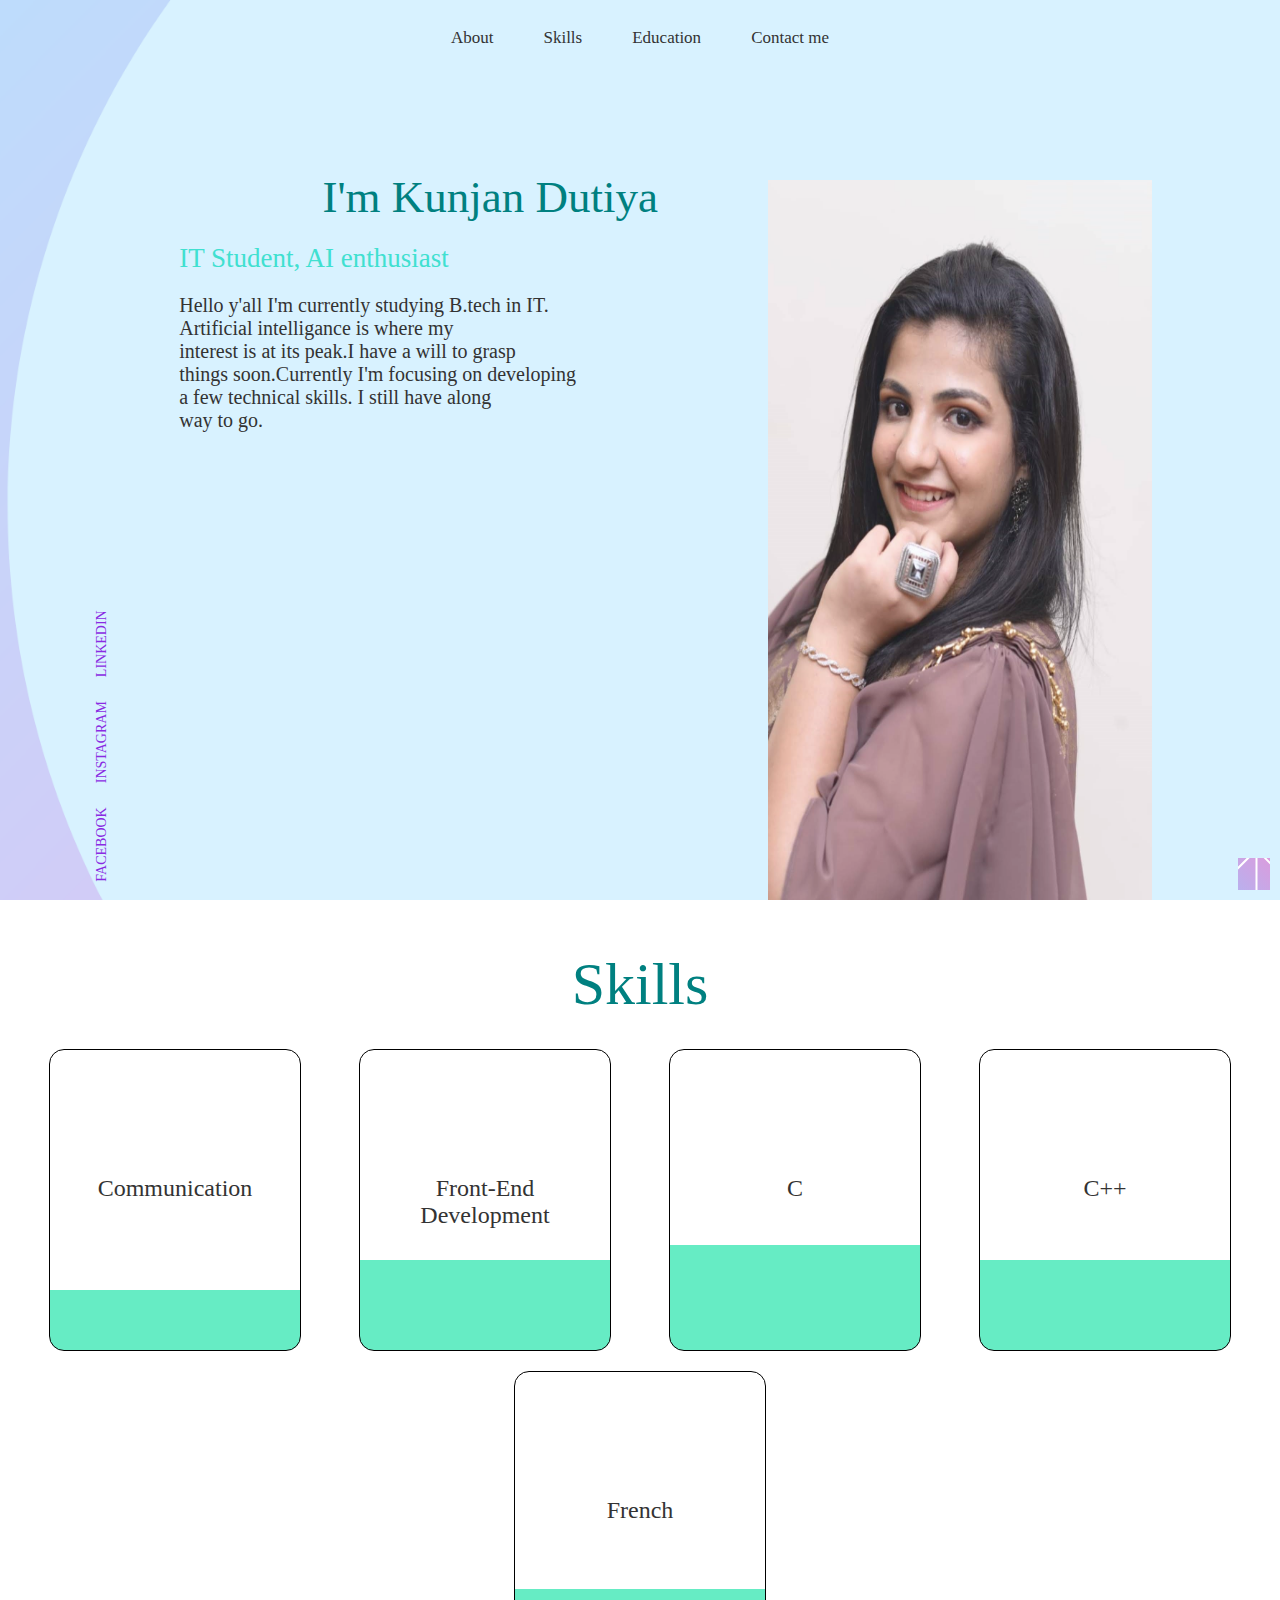
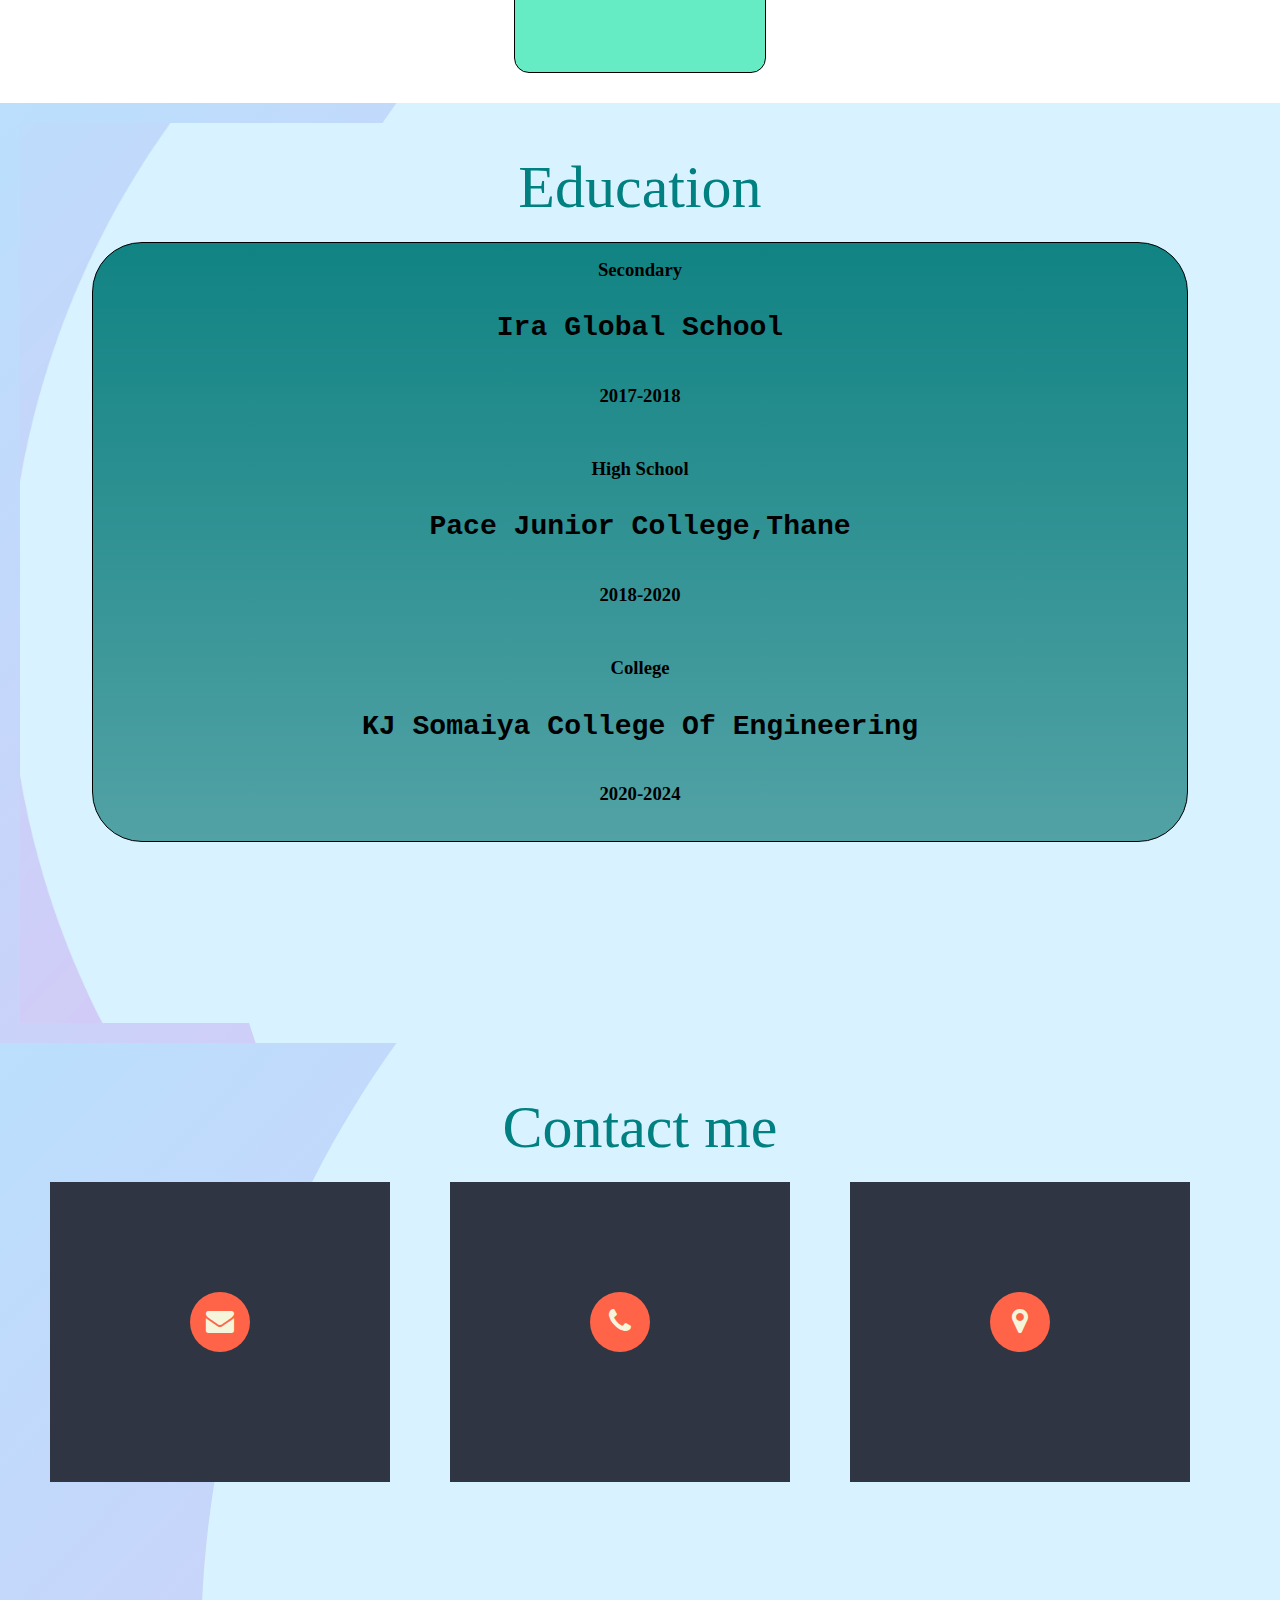
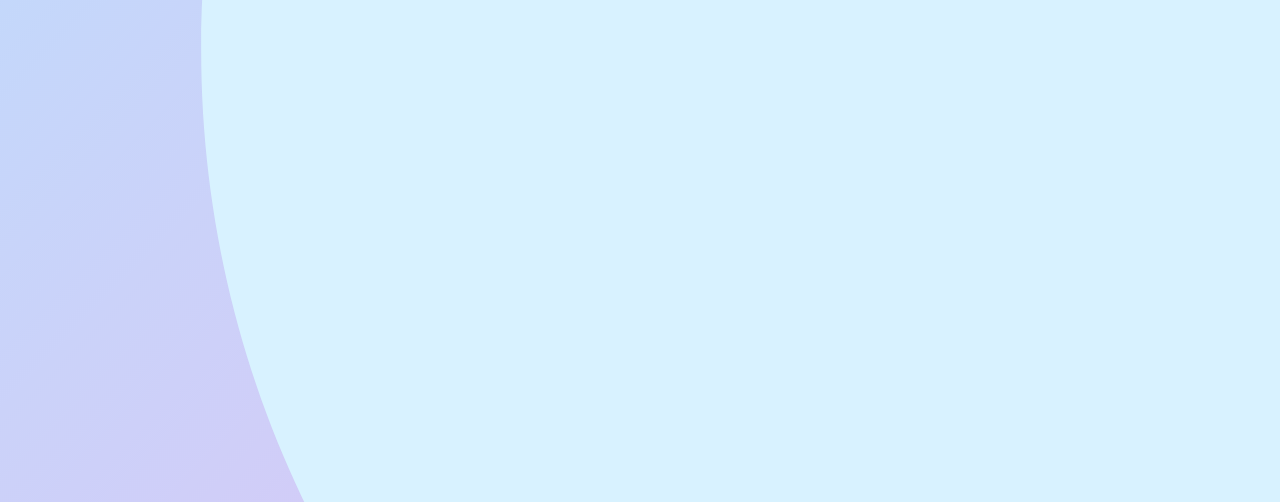
<file: index.html>
<!DOCTYPE html>
<html lang="en">
  <head>
    <link rel="stylesheet" href="style.css" />
    <link
      rel="stylesheet"
      media="screen and (max-width:800px)"
      href="tablet.css"
    />
    <link
      rel="stylesheet"
      media="screeb and (max-width:530px)"
      href="phone.css"
    />
    <link
      rel="stylesheet"
      href="https://cdnjs.cloudflare.com/ajax/libs/font-awesome/4.7.0/css/font-awesome.min.css"
    />
    <meta charset="UTF-8" />
    <meta http-equiv="X-UA-Compatible" content="IE=edge" />
    <meta name="viewport" content="width=device-width, initial-scale=1.0" />
    <script>
      function myFunction() {
        var x = document.getElementById("myTopnav");
        if (x.className === "topnav") {
          x.className += " responsive";
        } else {
          x.className = "topnav";
        }
      }
    </script>
    <title>Kunjan Dutiya</title>
  </head>

  <body>
    <div class="container">
      <div class="topnav" id="myTopnav">
        <a href="#About" class="active">About</a>
        <a href="#skills">Skills</a>
        <a href="#education">Education</a>
        <a href="#contactme">Contact me</a>
        <a href="javascript:void(0);" class="icon" onclick="myFunction()">
          <i class="fa fa-bars"></i>
        </a>
      </div>
      <div class="content">
        <h1 class="heading">I'm Kunjan Dutiya</h1>
        <h2 class="head">IT Student, AI enthusiast</h2>
        <p class="intro">
          Hello y'all I'm currently studying B.tech in IT.<br />Artificial
          intelligance is where my <br />interest is at its peak.I have a will
          to grasp <br />things soon.Currently I'm focusing on developing
          <br />a few technical skills. I still have along<br />
          way to go.
        </p>
      </div>
      <img src="kunjan.jpg" class="image" style="width: 30%" />
      <div class="social-links">
        <a
          href="https://www.facebook.com/profile.php?id=100008172554060"
          target="blank"
          >FACEBOOK</a
        >
        <a href="https://www.instagram.com/kunjandutiya_309/" target="blank"
          >INSTAGRAM</a
        >
        <a href="https://www.linkedin.com/in/kunjandutiya">LINKEDIN</a>
      </div>
    </div>
    <section id="skills">
      <h1 class="heading">Skills</h1>
      <div class="row">
        <div class="box">
          <h2>Communication</h2>
        </div>
        <div class="box1">
          <h2>Front-End <br />Development</h2>
        </div>
        <div class="box2">
          <h2>C</h2>
        </div>
        <div class="box3">
          <h2>C++</h2>
        </div>
        <div class="box4">
          <h2>French</h2>
        </div>
      </div>
    </section>
    <section id="education">
      <div class="container">
        <h1 class="heading">Education</h1>
        <div class="ed">
          <div class="std">
            <h3>Secondary</h3>
          </div>

          <div class="school">
            <h3>Ira Global School</h3>
          </div>
          <div class="batch">
            <h3>2017-2018</h3>
          </div>

          <div class="std">
            <h3>High School</h3>
          </div>
          <div class="school">
            <h3>Pace Junior College,Thane</h3>
          </div>
          <div class="batch">
            <h3>2018-2020</h3>
          </div>

          <div class="std">
            <h3>College</h3>
          </div>
          <div class="school">
            <h3>KJ Somaiya College Of Engineering</h3>
          </div>
          <div class="batch">
            <h3>2020-2024</h3>
          </div>
        </div>
      </div>
    </section>
    <section id="contactme">
      <h1 class="heading">Contact me</h1>
      <div class="contact-info">
        <div class="card">
          <div class="card-icon">
            <i class="fa fa-envelope"></i>
          </div>
          <a class="mail" href="mailto:kunjandutiya8691@gmail.com"
            >Kunjan Dutiya</a
          >
        </div>

        <div class="card">
          <div class="card-icon">
            <i class="fa fa-phone"></i>
          </div>
          <p>+91 9876543210</p>
        </div>

        <div class="card">
          <div class="card-icon">
            <i class="fa fa-map-marker"></i>
          </div>
          <p>New York</p>
        </div>
      </div>
    </section>
    <!-- <div class="social">
            <a href="https://www.facebook.com/profile.php?id=100008172554060"
            target="blank" class="fa fa-facebook"></a>

            <a href="https://www.linkedin.com/in/kunjandutiya" class="fa fa-linkedin"></a>
            <a href="https://www.instagram.com/kunjandutiya_309/" target="blank" class="fa fa-instagram"></a>
          </div> -->
    <div class="arrow">
      <a href="#" id="toTop" style="display: block"
        ><span id="toTopHover" style="opacity: 1"></span>
      </a>
    </div>
  </body>
</html>
</file>
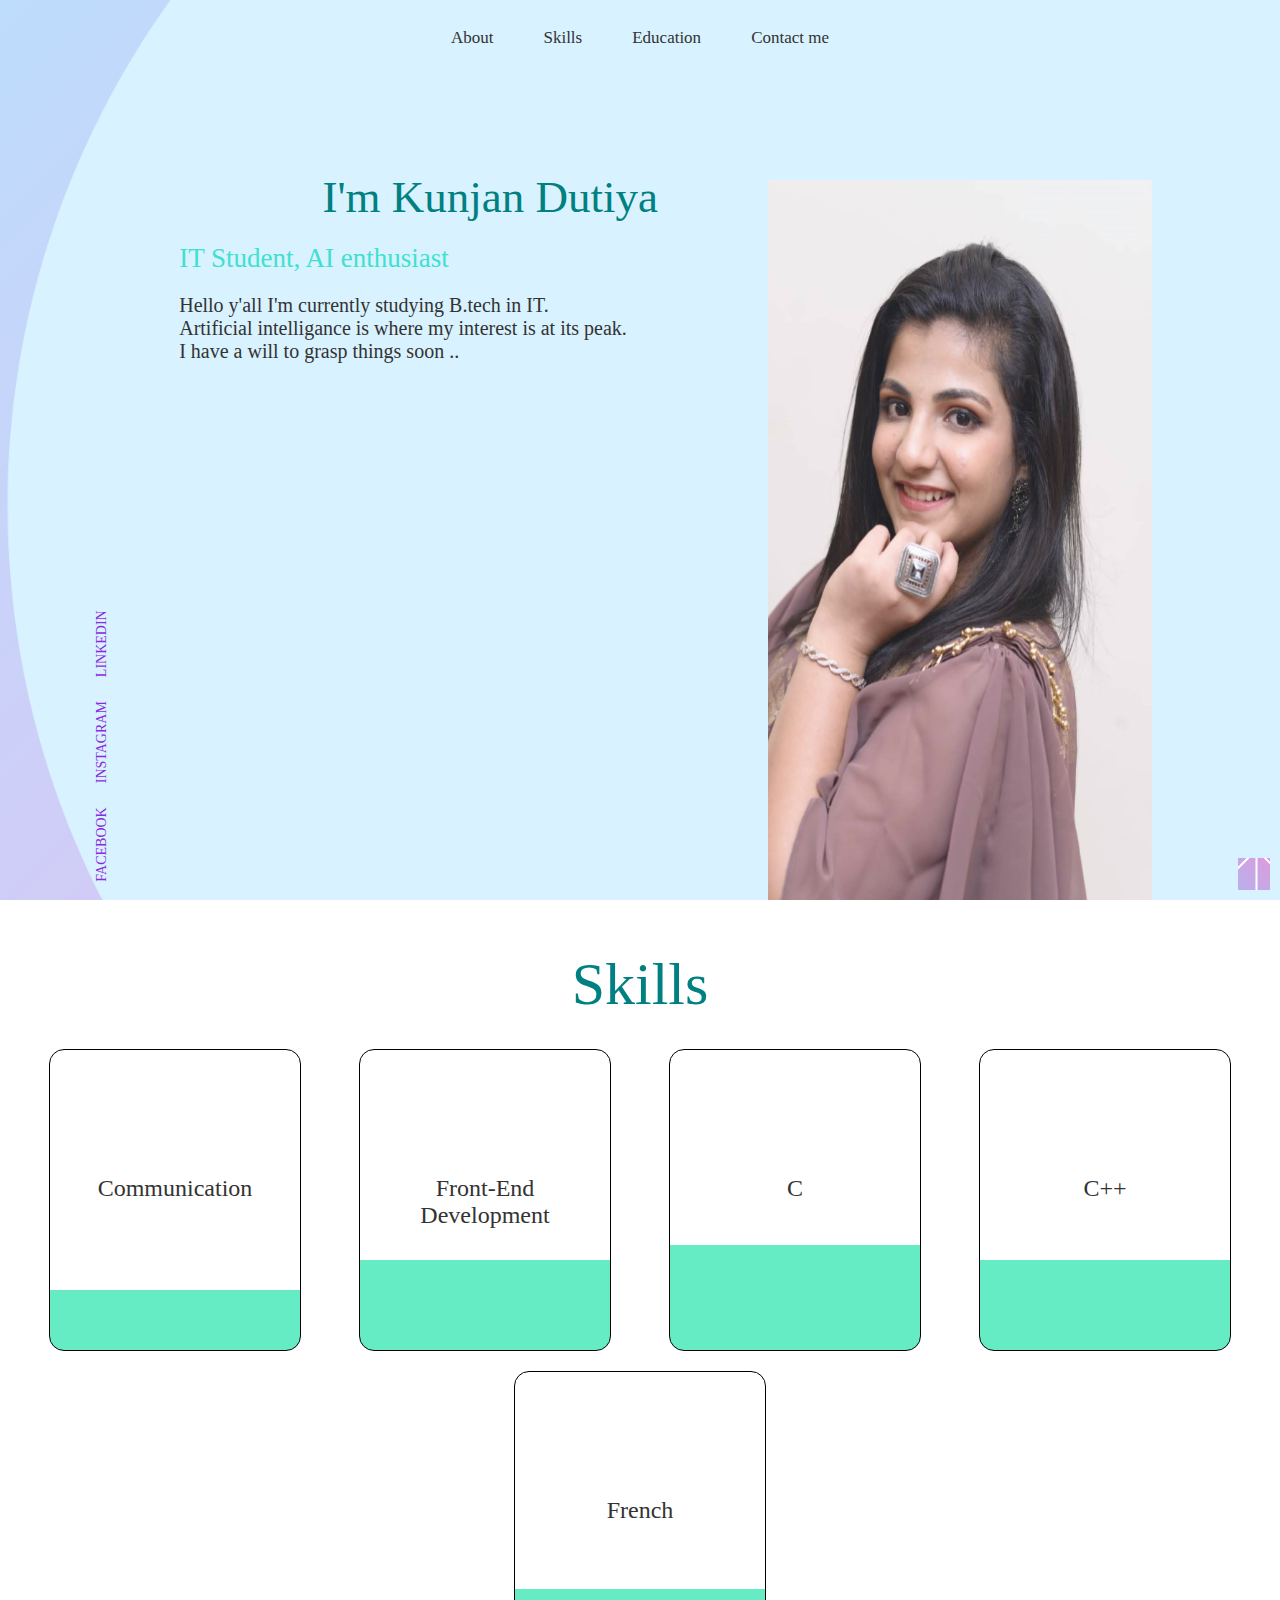
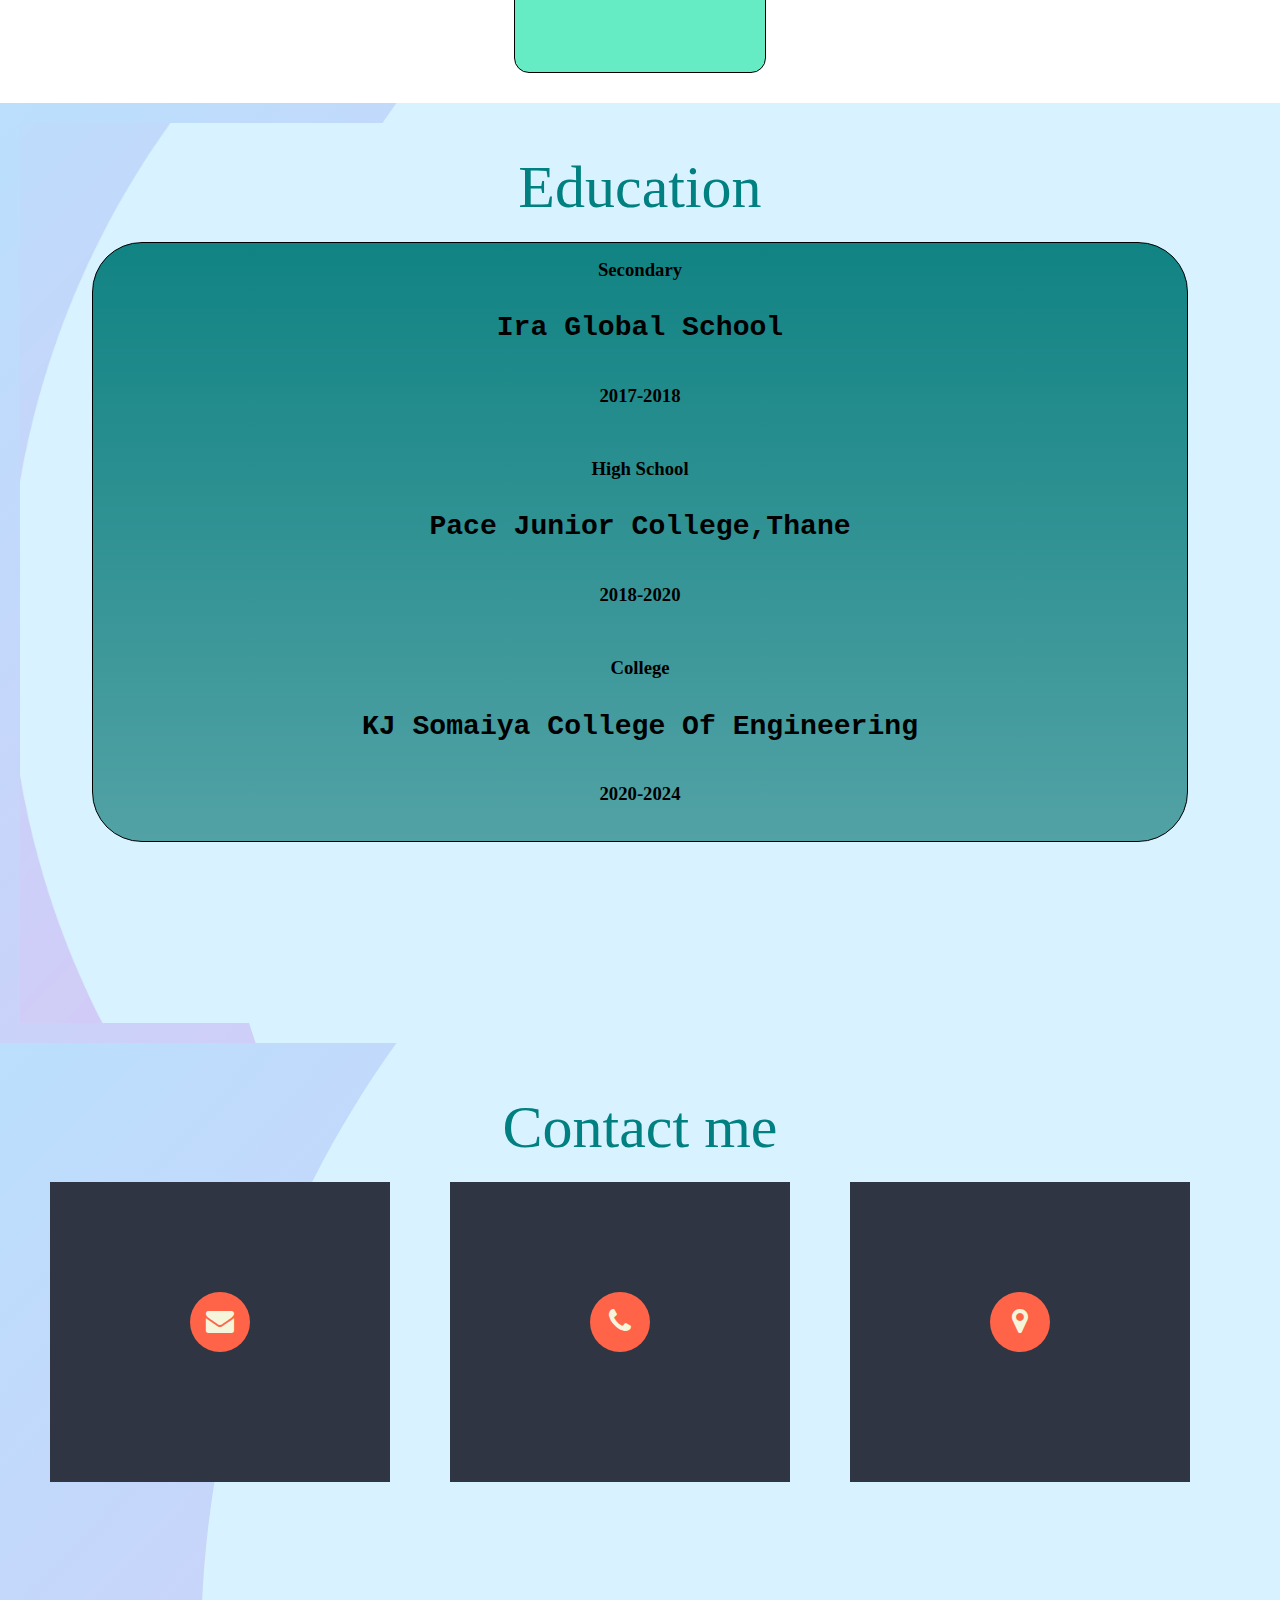
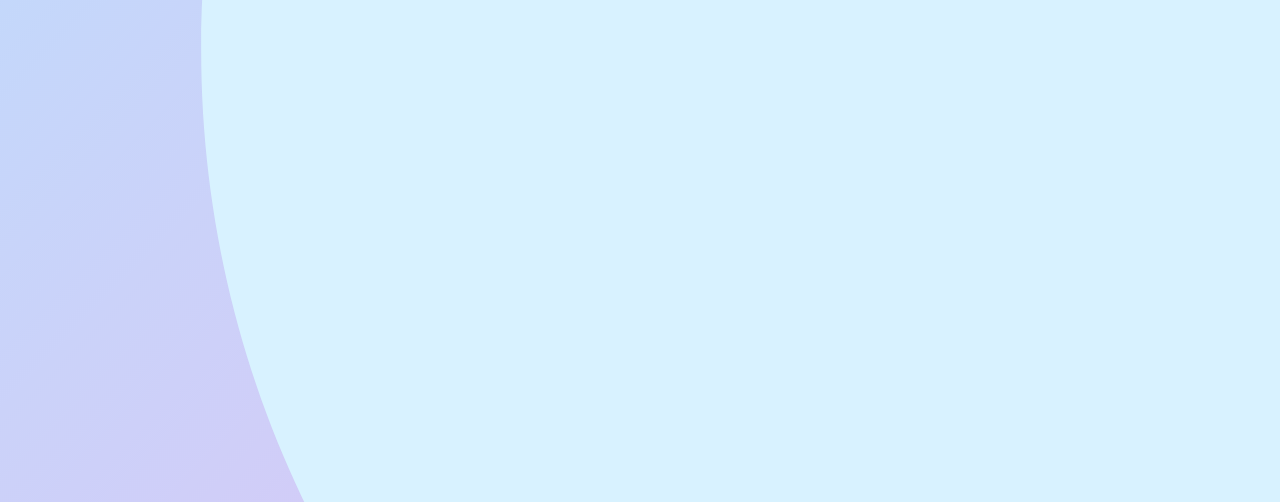
<file: portfolio-k.html>
<!DOCTYPE html>
<html lang="en">
  <head>
    <link rel="stylesheet" href="style.css" />
    <link
      rel="stylesheet"
      media="screen and (max-width:800px)"
      href="tablet.css"
    />
    <link
      rel="stylesheet"
      media="screeb and (max-width:530px)"
      href="phone.css"
    />
    <link
      rel="stylesheet"
      href="https://cdnjs.cloudflare.com/ajax/libs/font-awesome/4.7.0/css/font-awesome.min.css"
    />
    <meta charset="UTF-8" />
    <meta http-equiv="X-UA-Compatible" content="IE=edge" />
    <meta name="viewport" content="width=device-width, initial-scale=1.0" />
    <script>
      function myFunction() {
        var x = document.getElementById("myTopnav");
        if (x.className === "topnav") {
          x.className += " responsive";
        } else {
          x.className = "topnav";
        }
      }
    </script>
    <title>Kunjan Dutiya</title>
  </head>

  <body>
    <div class="container">
      <div class="topnav" id="myTopnav">
        <a href="#About" class="active">About</a>
        <a href="#skills">Skills</a>
        <a href="#education">Education</a>
        <a href="#contactme">Contact me</a>
        <a href="javascript:void(0);" class="icon" onclick="myFunction()">
          <i class="fa fa-bars"></i>
        </a>
      </div>
      <div class="content">
        <h1 class="heading">I'm Kunjan Dutiya</h1>
        <h2 class="head">IT Student, AI enthusiast</h2>
        <p class="intro">
          Hello y'all I'm currently studying B.tech in IT.<br />Artificial
          intelligance is where my interest is at its peak.<br />I have a will
          to grasp things soon ..
        </p>
      </div>
      <img src="kunjan.jpg" class="image" style="width: 30%" />
      <div class="social-links">
        <a
          href="https://www.facebook.com/profile.php?id=100008172554060"
          target="blank"
          >FACEBOOK</a
        >
        <a href="https://www.instagram.com/kunjandutiya_309/" target="blank"
          >INSTAGRAM</a
        >
        <a href="https://www.linkedin.com/in/kunjandutiya">LINKEDIN</a>
      </div>
    </div>
    <section id="skills">
      <h1 class="heading">Skills</h1>
      <div class="row">
        <div class="box">
          <h2>Communication</h2>
        </div>
        <div class="box1">
          <h2>Front-End <br />Development</h2>
        </div>
        <div class="box2">
          <h2>C</h2>
        </div>
        <div class="box3">
          <h2>C++</h2>
        </div>
        <div class="box4">
          <h2>French</h2>
        </div>
      </div>
    </section>
    <section id="education">
      <div class="container">
        <h1 class="heading">Education</h1>
        <div class="ed">
          <div class="std">
            <h3>Secondary</h3>
          </div>

          <div class="school">
            <h3>Ira Global School</h3>
          </div>
          <div class="batch">
            <h3>2017-2018</h3>
          </div>

          <div class="std">
            <h3>High School</h3>
          </div>
          <div class="school">
            <h3>Pace Junior College,Thane</h3>
          </div>
          <div class="batch">
            <h3>2018-2020</h3>
          </div>

          <div class="std">
            <h3>College</h3>
          </div>
          <div class="school">
            <h3>KJ Somaiya College Of Engineering</h3>
          </div>
          <div class="batch">
            <h3>2020-2024</h3>
          </div>
        </div>
      </div>
    </section>
    <section id="contactme">
      <h1 class="heading">Contact me</h1>
      <div class="contact-info">
        <div class="card">
          <div class="card-icon">
            <i class="fa fa-envelope"></i>
          </div>
          <a class="mail" href="mailto:kunjandutiya8691@gmail.com"
            >Kunjan Dutiya</a
          >
        </div>

        <div class="card">
          <div class="card-icon">
            <i class="fa fa-phone"></i>
          </div>
          <p>+91 9876543210</p>
        </div>

        <div class="card">
          <div class="card-icon">
            <i class="fa fa-map-marker"></i>
          </div>
          <p>New York</p>
        </div>
      </div>
    </section>
    <!-- <div class="social">
            <a href="https://www.facebook.com/profile.php?id=100008172554060"
            target="blank" class="fa fa-facebook"></a>

            <a href="https://www.linkedin.com/in/kunjandutiya" class="fa fa-linkedin"></a>
            <a href="https://www.instagram.com/kunjandutiya_309/" target="blank" class="fa fa-instagram"></a>
          </div> -->
    <div class="arrow">
      <a href="#" id="toTop" style="display: block"
        ><span id="toTopHover" style="opacity: 1"></span>
      </a>
    </div>
  </body>
</html>
</file>
<file: style.css>
* {
  margin: 0;
  padding: 0;
}
html {
  scroll-behavior: smooth;
}
.container {
  height: 100vh;
  width: 100%;
  background-image: url(background.png);
  background-position: center;
  background-size: cover;
  padding-left: 5%;
  padding-right: 5%;
  box-sizing: border-box;
  position: relative;
}

.navbar {
  width: 50%;
  height: 15vh;
  margin: auto;
  display: flex;
  align-items: center;
}
nav {
  flex: 1;
  padding-left: 60 px;
}
nav ul li {
  display: inline-block;
  list-style: none;
  margin-top: 0px;
  margin-right: 50px;
  font-family: century;
}
nav ul li a {
  text-decoration: none;
  color: #333;
  padding: 8px 25px;
  transition: all 0.5s ease;
}
.navbar ul li a:hover {
  background-color: cyan;
  color: #333;
  box-shadow: 0 0 10px white;
}
@media screen and (max-width: 600px) {
  .topnav a:not(:first-child) {
    display: none;
  }
  .topnav a.icon {
    float: right;
    display: block;
  }
}
/* Add a black background color to the top navigation */

.topnav {
  overflow: hidden;
  justify-content: center;
  display: flex;
  padding-top: 20px;
}

/* Style the links inside the navigation bar */
.topnav a {
  float: none;
  display: block;
  color: #333;
  text-align: center;
  text-decoration: none;
  font-size: 17px;
  padding: 8px 25px;
  transition: all 0.5s ease;
  font-family: century;
}

/* Change the color of links on hover */
.topnav a:hover {
  background-color: cyan;
  box-shadow: 0 0 10px white;
  color: #333;
}

/* Add an active class to highlight the current page */

/* Hide the link that should open and close the topnav on small screens */
.topnav .icon {
  display: none;
}
@media screen and (max-width: 600px) {
  .topnav.responsive {
    position: relative;
    display: block;
  }
  .topnav.responsive a.icon {
    position: absolute;
    right: 0;
    top: 0;
  }
  .topnav.responsive a {
    float: none;
    display: block;
    text-align: center;
  }
}
.content h1 {
  display: flex;
  flex-direction: column;
  font-size: 5vh;
  font-weight: 100;
  margin-top: 30px;
  margin-bottom: 20px;
  color: teal;
  font-family: century;
  margin-right: 50%;
  margin-left: 10%;
}
.heading {
  font-size: 60px;
  font-weight: 100;
  margin-top: 30px;
  margin-bottom: 20px;
  color: teal;
  font-family: century;
  text-align: center;
}
.content h2 {
  font-size: 3vh;
  font-weight: 100;
  font-family: century;
  color: turquoise;
  padding-bottom: 20px;
}
.content p {
  font-size: 20px;
  font-weight: 100;
  font-family: century;
  color: #333;
}
.content {
  margin-left: 10%;
  margin-top: 10%;
}
.aboutme {
  display: flex;
  flex-direction: column;
}
.image {
  position: absolute;
  height: 80%;
  bottom: 0;
  width: 40%;
  opacity: 0.9;
  display: block;
  float: right;
  margin-left: 55%;
}
.social-links {
  transform: rotate(-90deg);
  position: absolute;
  left: -70px;
  bottom: 150px;
  margin-left: 30px;
  font-family: century;
  padding-bottom: 10px;
}
.social-links a {
  text-decoration: none;
  color: blueviolet;
  padding-right: 20px;
  font-size: 14px;
}
@media screen and (max-width: 600px) {
}
section div h2 {
  font-weight: 100;
  font-family: century;
  color: #333;
  padding-bottom: ;
  text-align: center;
  padding-top: 125px;
}
#skills {
  display: flex;
  flex-direction: column;
  padding: 20px;
}
.row {
  display: flex;
  justify-content: space-around;
  flex-wrap: wrap;
  box-sizing: border-box;
}
.box {
  display: flex;
  flex-direction: column;
  text-align: justify;
  border: 1px solid black;
  margin: 10px;
  align-items: center;
  border-radius: 15px;
  width: 250px;
  height: 300px;
  background: linear-gradient(to top, rgb(102, 236, 196) 50%, white 50%);
  transition: all 0.8s;
  background-size: 100% 160%;
}

.box:hover {
  background-position: left bottom;
  color: white;
  border: none;
  box-shadow: 0 0 20px rgb(102, 236, 196);
}

.box1 {
  display: flex;
  flex-direction: column;
  text-align: justify;
  border: 1px solid black;
  margin: 10px;
  align-items: center;
  border-radius: 15px;
  width: 250px;
  height: 300px;
  background: linear-gradient(to top, rgb(102, 236, 196) 50%, white 50%);
  transition: all 0.8s;
  background-size: 100% 140%;
}

.box1:hover {
  background-position: left bottom;
  color: white;
  border: none;
  box-shadow: 0 0 20px rgb(102, 236, 196);
}
.box2 {
  display: flex;
  flex-direction: column;
  text-align: justify;
  border: 1px solid black;
  margin: 10px;
  align-items: center;
  border-radius: 15px;
  width: 250px;
  height: 300px;
  background: linear-gradient(to top, rgb(102, 236, 196) 50%, white 50%);
  transition: all 0.8s;
  background-size: 100% 130%;
}

.box2:hover {
  background-position: left bottom;
  color: white;
  border: none;
  box-shadow: 0 0 20px rgb(102, 236, 196);
}
.box3 {
  display: flex;
  flex-direction: column;
  text-align: justify;
  border: 1px solid black;
  margin: 10px;
  align-items: center;
  border-radius: 15px;
  width: 250px;
  height: 300px;
  background: linear-gradient(to top, rgb(102, 236, 196) 50%, white 50%);
  transition: all 0.8s;
  background-size: 100% 140%;
}

.box3:hover {
  background-position: left bottom;
  color: white;
  border: none;
  box-shadow: 0 0 20px rgb(102, 236, 196);
}
.box4 {
  display: flex;
  flex-direction: column;
  text-align: justify;
  border: 1px solid black;
  margin: 10px;
  align-items: center;
  border-radius: 15px;
  width: 250px;
  height: 300px;
  background: linear-gradient(to top, rgb(102, 236, 196) 50%, white 50%);
  transition: all 0.8s;
  background-size: 100% 145%;
}

.box4:hover {
  background-position: left bottom;
  color: white;
  border: none;
  box-shadow: 0 0 20px rgb(102, 236, 196);
}
#education {
  display: flex;
  flex-direction: column;
  padding: 20px;
  background-image: url(background.png);
}
.std {
  text-align: justify;
  align-items: center;
  padding: 10px;
  font-family: century;
}
.school {
  text-align: justify;
  align-items: center;
  padding: 10px;
  font-size: 1.5rem;
  font-family: "Courier New", Courier, monospace;
}
.batch {
  text-align: justify;
  align-items: center;
  padding: 20px;
  margin-bottom: 10px;
  font-family: century;
}
.ed {
  display: flex;
  justify-content: space-around;
  flex-wrap: wrap;
  box-sizing: border-box;
  display: flex;
  flex-direction: column;
  text-align: justify;
  border: 1px solid black;
  margin: 10px;
  align-items: center;
  border-radius: 50px;
  height: 600px;
  background: linear-gradient(to top, rgb(82, 162, 165), rgb(17, 131, 131));
}

.ed:hover {
  background-position: left bottom;
  color: rgb(241, 239, 241);
  border: none;
  box-shadow: 0 0 20px rgb(102, 236, 196);
}
#contactme {
  font-family: century;
  display: flex;
  flex-direction: column;
  padding: 20px;
  background-image: url(background.png);
}

.contact-info {
  display: flex;
  width: 100%;
  max-width: 1200px;
  align-items: flex-start;
  justify-content: center;
  padding: 0 0px;
  box-sizing: border-box;
  min-height: 100vh;
}

.card {
  background: #2f3542;
  padding: 0 30px;
  margin: 0 30px;
  width: 30%;
  height: 300px;
  display: flex;
  flex-direction: column;
  justify-content: center;
  align-items: center;
  color: beige;
}

.card-icon {
  font-size: 28px;
  background: #ff6348;
  width: 60px;
  height: 60px;
  text-align: center;
  line-height: 60px !important;
  border-radius: 50%;
  transition: 0.3s linear;
}

.card:hover .card-icon {
  background: none;
  color: #ff6348;
  transform: scale(1.6);
}

.card p {
  margin-top: 20px;
  font-weight: 300;
  letter-spacing: 2px;
  max-height: 0;
  opacity: 0;
  transition: 0.3s linear;
}

.card:hover p {
  max-height: 40px;
  opacity: 1;
}

@media screen and (max-width: 800px) {
  .contact-info {
    flex-direction: column;
  }
  .card {
    width: 100%;
    max-width: 300px;
    margin: 10px 0;
  }
  .mail {
    width: 100%;
    max-width: 300px;
    margin: 10px 0;
  }
}
.mail {
  text-decoration: none;
  color: beige;
  margin-top: 20px;
  font-weight: 300;
  letter-spacing: 2px;
  max-height: 0;
  opacity: 0;
  transition: 0.3s linear;
}
.mail:hover {
  max-height: 40px;
  opacity: 1;
}

footer a {
  padding: 20px;
  font-size: 30px;
  width: 50px;
  text-align: center;
  text-decoration: none;
  margin: 5px 2px;
  border-radius: 15px;
}
footer a:hover {
  opacity: 0.8;
}
.fa-facebook {
  background: #3b5998;
  color: white;
}
.fa-twitter {
  background: #55acee;
  color: white;
}
.fa-linkedin {
  background: #007bb5;
  color: white;
}
.fa-instagram {
  background: #125688;
  color: white;
}
#toTop {
  display: none;
  text-decoration: none;
  position: fixed;
  bottom: 10px;
  right: 10px;
  overflow: hidden;
  width: 32px;
  height: 32px;
  border: none;
  text-indent: 100%;
  background: url(next.png) no-repeat center;
}
@media only screen and (min-width: 600px) {
  /* For tablets: */
  .col-s-1 {
    width: 8.33%;
  }
  .col-s-2 {
    width: 16.66%;
  }
  .col-s-3 {
    width: 25%;
  }
  .col-s-4 {
    width: 33.33%;
  }
  .col-s-5 {
    width: 41.66%;
  }
  .col-s-6 {
    width: 50%;
  }
  .col-s-7 {
    width: 58.33%;
  }
  .col-s-8 {
    width: 66.66%;
  }
  .col-s-9 {
    width: 75%;
  }
  .col-s-10 {
    width: 83.33%;
  }
  .col-s-11 {
    width: 91.66%;
  }
  .col-s-12 {
    width: 100%;
  }
}
@media only screen and (min-width: 768px) {
  /* For desktop: */
  .col-1 {
    width: 8.33%;
  }
  .col-2 {
    width: 16.66%;
  }
  .col-3 {
    width: 25%;
  }
  .col-4 {
    width: 33.33%;
  }
  .col-5 {
    width: 41.66%;
  }
  .col-6 {
    width: 50%;
  }
  .col-7 {
    width: 58.33%;
  }
  .col-8 {
    width: 66.66%;
  }
  .col-9 {
    width: 75%;
  }
  .col-10 {
    width: 83.33%;
  }
  .col-11 {
    width: 91.66%;
  }
  .col-12 {
    width: 100%;
  }
}
</file>
<file: tablet.css>
.image{
    
    width: 700px;
    height: 250px;
    align-items: center;
    bottom: 28%;
    right: 30%;
}
.heading{
  display: flex;
  font-size: 2.5rem;
}
.head{
    text-align: center;
    padding-left: 20px;
    font-size: 12px;
    margin-top: 290px;
}
.intro{
   
    text-align: right;
    font-size: 12px;
    margin-bottom: 20px;
    padding-top: 50px;
    padding-left: 10px;
    margin-left: 10px;
    

}
.social-links{
    bottom: 300px;
}
</file>
<file: phone.css>
.image{
    
   
    height: 50px;
    align-items: center;
   
}

}
.head{
    text-align: center;
    padding-left: 20px;
    font-size: 12px;
    margin-top: 290px;
}
.intro{
   
    text-align: right;
    font-size: 12px;
    margin-bottom: 20px;
    padding-top: 50px;
    padding-left: 10px;
    margin-left: 10px;
    

}
.social-links{
    bottom: 300px;
}
.content{
    font-size: 10px;
}
</file>
